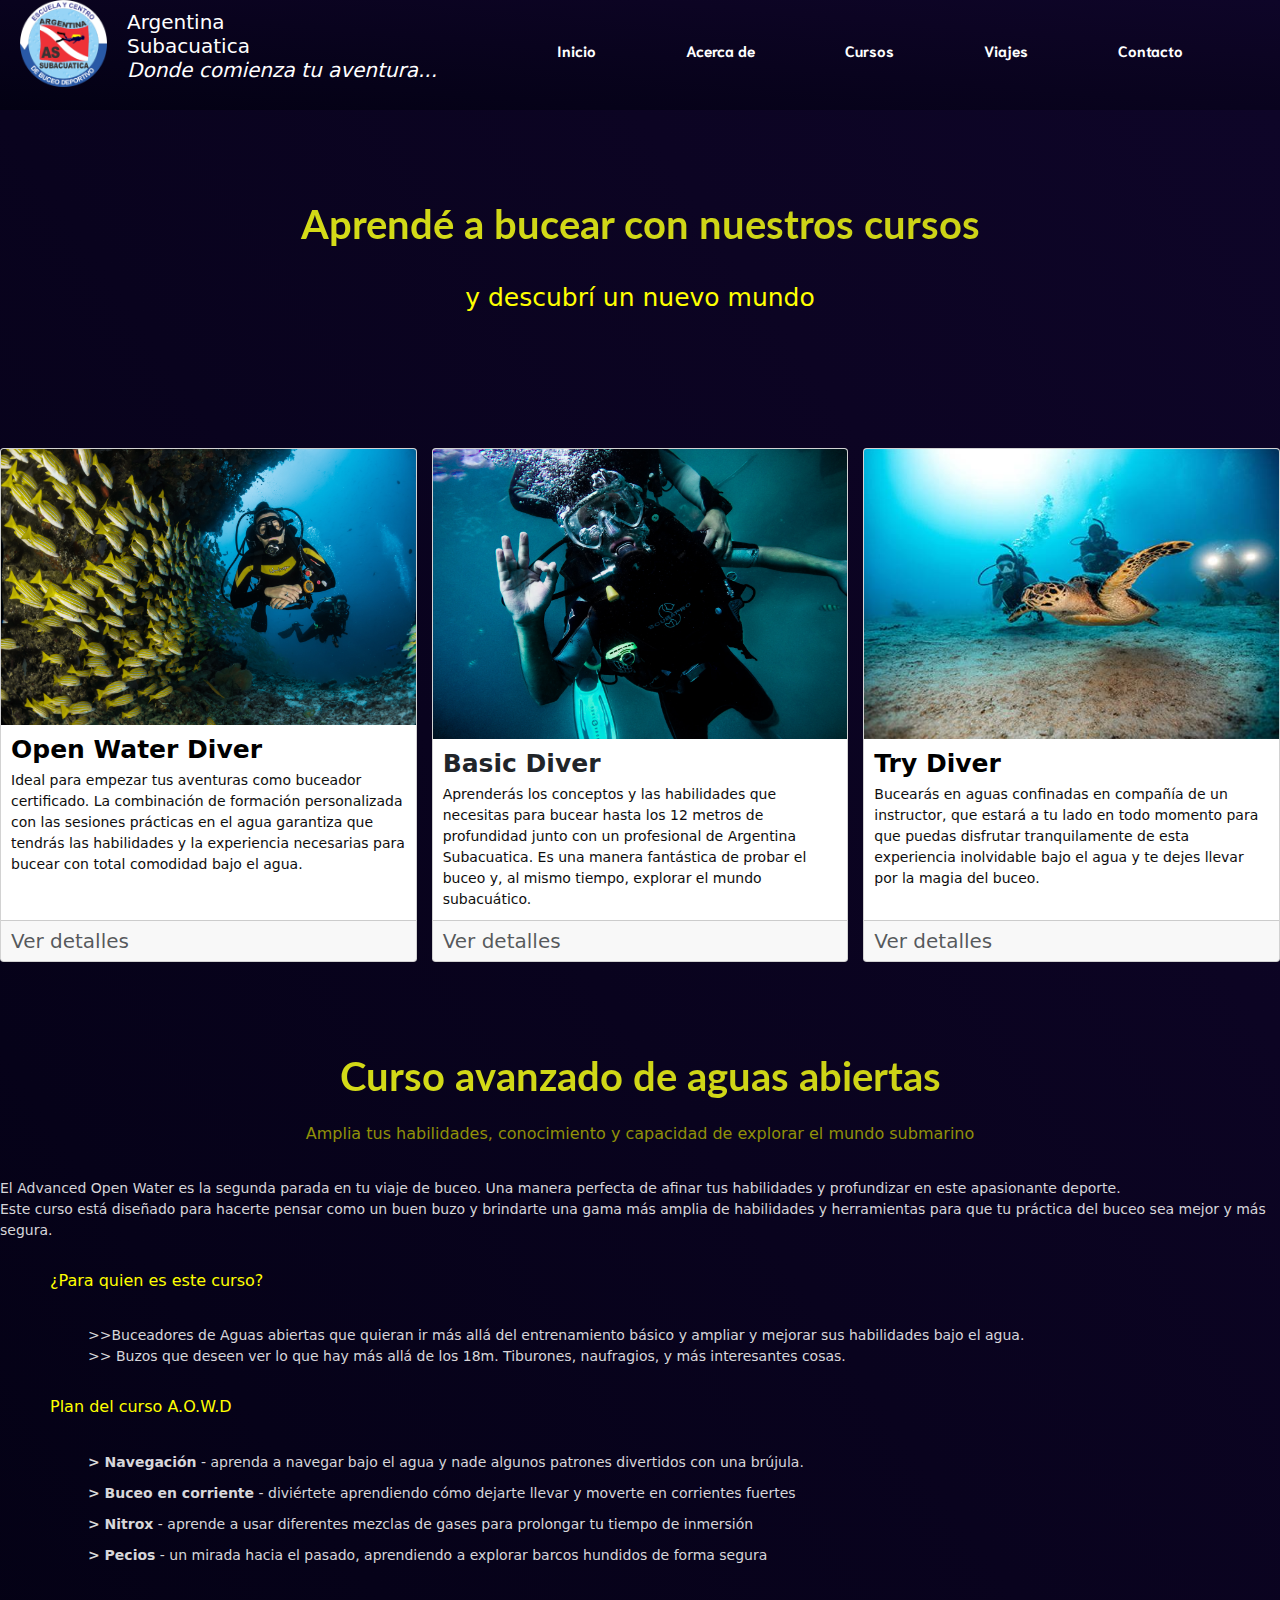
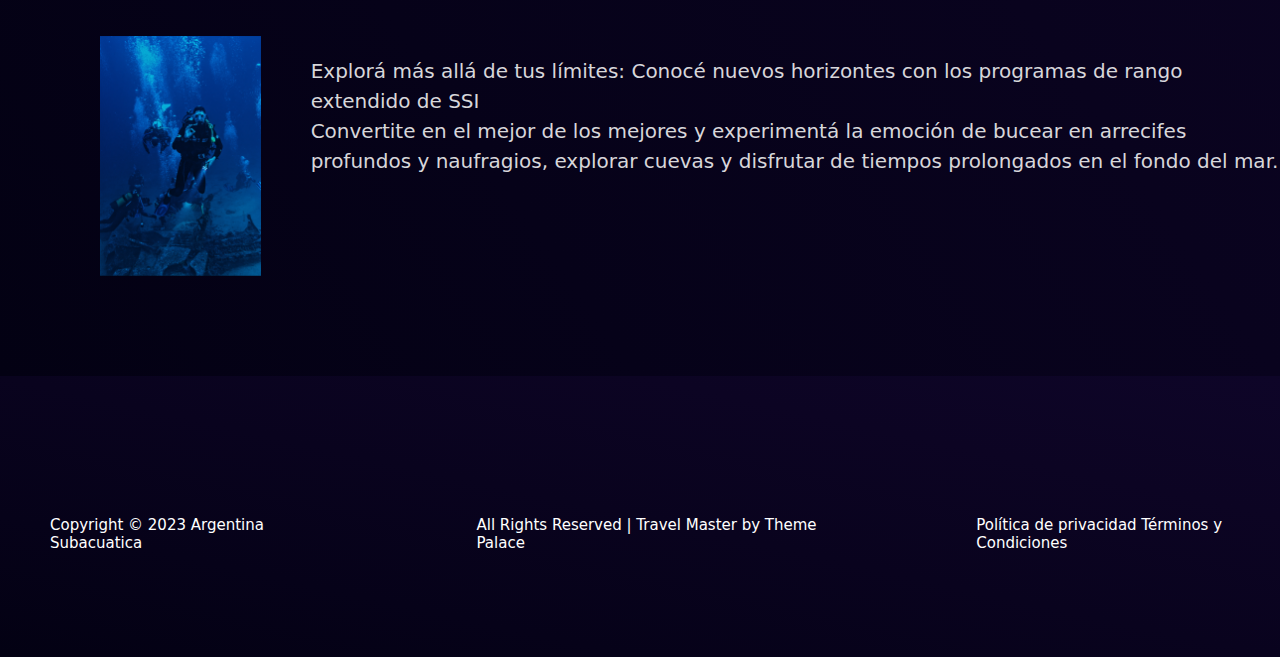
<file: pages/blog.html>
<!DOCTYPE html>
<html lang="en">
<head>
    <meta charset="UTF-8">
    <meta http-equiv="X-UA-Compatible" content="IE=edge">
    <meta name="viewport" content="width=device-width, initial-scale=1.0">
    <meta name="description" content="Sumérgete en el mundo submarino con nuestra escuela de buceo líder. Aprende y explora las profundidades del océano.">
    <meta name="keywords" content="buceo, turismo, aprender a bucear, oceano, viajes">
    <link rel="stylesheet" href="../bootstrap-5.3.0-alpha3-dist/css/bootstrap.min.css">
    <link rel="shortcut icon" href="../assets/images/cropped-AS2008v12-1000-3.png" type="image/x-icon">
    <link rel="stylesheet" href="../css/style.css">
    <title>Nuestros Cursos | ArgentinaSubacuatica</title>
</head>
<body class="bg-cursos">
    <header class="header-4">
        <div class="gradiante">
        
            <div class="nav-menu">
                <div class="logo">
                    <img src="../assets/images/cropped-AS2008v12-1000-3.png" alt="logo de la agencia" style="height: 8.7rem;">
                
                    <h1 class="nombre-agencia"> Argentina<br> Subacuatica<br> 
                    <p class="subtitulo"><em>Donde comienza tu aventura...</em> </p> </h1>
                </div>
                        <nav>
                            <ul>
                                <li><a href="../index.html" class="nav-link-1" style="font-size: 1.5rem;">Inicio</a></li>
                                <li><a href="./sobrenosotros.html" class="nav-link-2"  style="font-size: 1.5rem;">Acerca de</a></li>
                                <li><a href="./blog.html" class="nav-link-3"  style="font-size: 1.5rem;">Cursos</a></li>
                                <li><a href="./viajes.html" class="nav-link-4"  style="font-size: 1.5rem;">Viajes</a></li>
                                <li><a href="./contacto.html" class="nav-link-4"  style="font-size: 1.5rem;">Contacto</a></li>                 
                        
                            </ul>
                        </nav>
            </div>
        </div>
        
    </header>
    <main class="gradiante">
        <div >
            <h2 class="titulo-cursos-1"> <strong> Aprendé a bucear  con nuestros cursos  </h2> </strong> 
            <h3 style="color: yellow; display: flex; justify-content:center; font-size: 2.5rem; padding-top: 3rem;">y descubrí un nuevo mundo</h3>
        </div>
        <div class="row row-cols-1 row-cols-md-3 g-4;" style="padding-top: 10rem;">
            <div class="col" >
              <div class="card h-100" >
                <img src="../assets/images/sebastian-pena-lambarri-7i5HMCGupVw-unsplash.jpg" class="card-img-top" alt="...">
                <div class="card-body">
                    <h5 class="card-title" style="font-size: 2.5rem; color: black;"><strong> Open Water Diver </strong> </h5> 
                  <p class="card-text">Ideal para empezar tus aventuras como buceador certificado. La combinación de formación personalizada con las sesiones prácticas en el agua garantiza que tendrás las habilidades y la experiencia necesarias para bucear con total comodidad bajo el agua. </p>
                </div>
                <div class="card-footer">
                    <a href="" style="text-decoration: none; color: aquamarine;"> <small class="text-body-secondary" style="font-size: 2rem; "> Ver detalles</small> </a>
                </div>
              </div>
            </div>
            <div class="col">
              <div class="card h-100">
                <img src="../assets/images/anurag-harishchandrakar-lRvQgd_AP9E-unsplash.jpg" class="card-img-top" style="height: 29rem;" alt="...">
                <div class="card-body">
                  <h5 class="card-title" style="font-size: 2.5rem;"><strong>Basic Diver</strong> </h5>
                  <p class="card-text">Aprenderás los conceptos y las habilidades que necesitas para bucear hasta los 12 metros de profundidad junto con un profesional de Argentina Subacuatica. Es una manera fantástica de probar el buceo y, al mismo tiempo, explorar el mundo subacuático. </p>
                </div>
                <div class="card-footer">
                    <a href="" style="text-decoration: none;"> <small class="text-body-secondary" style="font-size:2rem;">Ver detalles</small> </a>
                </div>
              </div>
            </div>
            <div class="col">
              <div class="card h-100">
                <img src="../assets/images/Education_Beginner_card_standard-2.jpg" class="card-img-top" style="height: 29rem;" alt="...">
                <div class="card-body">
                    <h5 class="card-title" style="font-size: 2.5rem; color: black; "> <strong> Try Diver </strong> </h5>
                    <p class="card-text">Bucearás en aguas confinadas en compañía de un instructor, que estará a tu lado en todo momento para que puedas disfrutar tranquilamente de esta experiencia inolvidable bajo el agua y te dejes llevar por la magia del buceo.  </p>
                </div>
                <div class="card-footer">
                    <a href="" style="text-decoration: none;"> <small class="text-body-secondary" style="font-size:2rem;">Ver detalles</small> </a>
                </div>
            </div>
            </div>
        </div>
        <div>
            <h2 class="titulo-cursos-1"> <strong> Curso avanzado  de aguas abiertas  </h2> </strong> 
        </div>
        <div>
            <h3 style="color: rgb(145, 145, 8); display: flex; justify-content: center; padding-top: 1.9rem;">Amplia tus habilidades, conocimiento y capacidad de explorar el mundo submarino</h3>
        </div>
        <div>
            <p style="color: rgba(255, 255, 255, 0.842); display: flex; justify-content: center;">
                El Advanced Open Water es la segunda parada en tu viaje de buceo. Una manera perfecta de afinar tus habilidades y profundizar en este apasionante deporte.
                <br> Este curso está diseñado para hacerte pensar como un buen buzo y brindarte una gama más amplia de habilidades y herramientas para que tu práctica del buceo sea mejor y más segura.
            </p>
        </div>
        <div>
            <h3 style="color: yellow; padding-top: 2rem; padding-left: 5rem;">¿Para quien es este curso?</h3>
        </div>
        <div>
            <p style="color: rgba(255, 255, 255, 0.842); padding-left: 8.8rem;">
                >>Buceadores de Aguas abiertas que quieran ir más allá del entrenamiento básico y ampliar y mejorar sus habilidades bajo el agua.
                <br> >> Buzos que deseen ver lo que hay más allá de los 18m. Tiburones, naufragios, y más interesantes cosas.
            </p>
        </div>
        <div>
            <h3 style="color: yellow; padding-top: 2rem; padding-left: 5rem;"> Plan del curso A.O.W.D </h3>
        </div>
        <div >
            <p style="color: rgba(255, 255, 255, 0.842); padding-left: 8.8rem;">
                <strong>> Navegación</strong> - aprenda a navegar bajo el agua y nade algunos patrones divertidos con una brújula.
            </p>
            <p  style="color: rgba(255, 255, 255, 0.842); padding-left: 8.8rem;">
                <strong>> Buceo en corriente</strong> - diviértete aprendiendo cómo dejarte llevar y moverte en corrientes fuertes
            </p>
            <p  style="color: rgba(255, 255, 255, 0.842); padding-left: 8.8rem;">
                <strong>> Nitrox</strong> - aprende a usar diferentes mezclas de gases para prolongar tu tiempo de inmersión
            </p>
            <p  style="color: rgba(255, 255, 255, 0.842); padding-left: 8.8rem;">
                <strong>> Pecios</strong> - un mirada hacia el pasado, aprendiendo a explorar barcos hundidos de forma segura
            </p>
        </div>
        <div class="d-flex" style="padding-bottom: 10rem;">
            <img src="../assets/images/mael-balland-s2_f4ijsGHs-unsplash.jpg" style="height: 30rem; padding-left: 10rem; padding-top: 6rem;" alt="">
            <p style="padding-top: 8rem; padding-left: 5rem; color: rgba(255, 255, 255, 0.842); font-size: 2rem;">Explorá más allá de tus límites: Conocé nuevos horizontes con los programas de rango extendido de SSI <br>
            Convertite en el mejor de los mejores y experimentá la emoción de bucear en arrecifes profundos y naufragios, explorar cuevas y disfrutar de tiempos prolongados en el fondo del mar.</p>
        </div>
    </main>
    <footer>
        <div style="display: flex; padding-top: 4rem;">
            <h2 style="color: white; padding: 10rem 0rem 10rem 5rem; font-size: 1.5rem;">Copyright © 2023 Argentina Subacuatica</h2>
            <h2 style="color: white; padding: 10rem 0rem 10rem 15rem; font-size: 1.5rem;">All Rights Reserved | Travel Master by Theme Palace</h2>
            <h2 style="color: white; padding: 10rem 0rem 10rem 15rem; font-size: 1.5rem; ">Política de privacidad Términos y Condiciones</h2>
        </div>
        
    
    </footer>
    
    <script src="../bootstrap-5.3.0-alpha3-dist/js/bootstrap.min.js"></script>
</body>
</html>
</file>
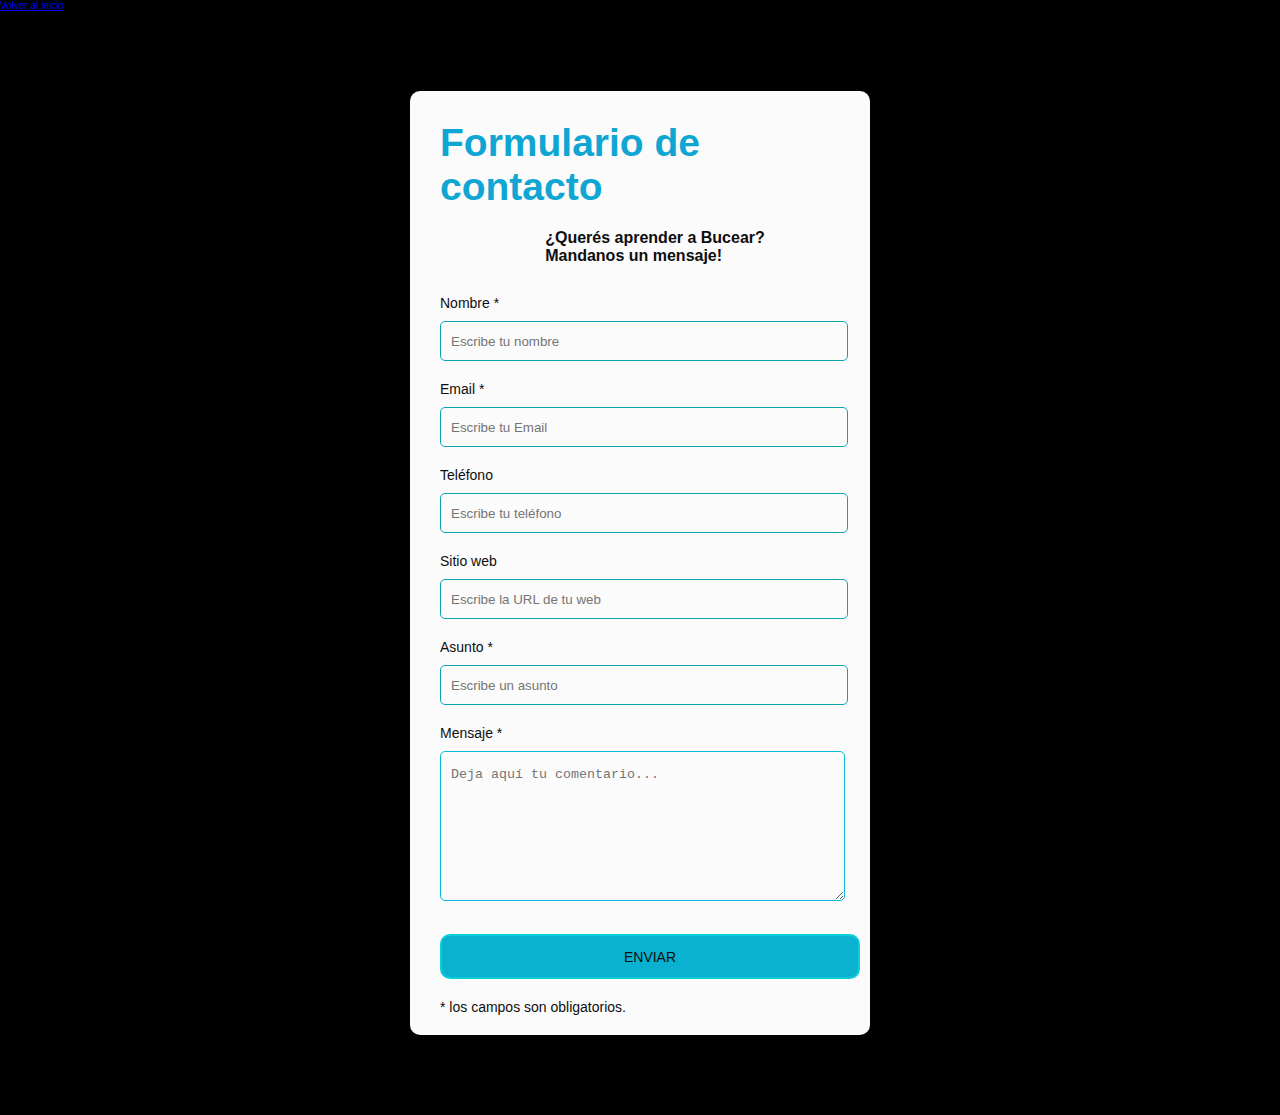
<file: pages/contacto.html>
<!DOCTYPE html>
<html lang="en">
<head>
    <meta charset="UTF-8">
    <meta http-equiv="X-UA-Compatible" content="IE=edge">
    <meta name="viewport" content="width=device-width, initial-scale=1.0">
    <meta name="description" content="Sumérgete en el mundo submarino con nuestra escuela de buceo líder. Aprende y explora las profundidades del océano.">
    <meta name="keywords" content="buceo, turismo, aprender a bucear, oceano, viajes">
    <link rel="shortcut icon" href="../assets/images/cropped-AS2008v12-1000-3.png" type="image/x-icon">
    <link rel="stylesheet" href="../css/style.css">
    <title>Contacto | ArgentinaSubacuatica</title>
</head>
<body class="body-3">
    <header>
        <a href="../index.html" class="ancla-inicio">Volver al inicio</a>
    </header>
    <main>
        <div class="contact_form">

            <div class="formulario">      
              <h1>Formulario de contacto</h1>
                <h3 class="h3-con">¿Querés aprender a Bucear? <br> Mandanos un mensaje!</h3>
        
        
                  <form action="submeter-formulario.php" method="post">       
        
                    
                        <p>
                          <label for="nombre" class="colocar_nombre">Nombre
                            <span class="obligatorio">*</span>
                          </label>
                            <input type="text" name="introducir_nombre" id="nombre" required="obligatorio" placeholder="Escribe tu nombre">
                        </p>
                      
                        <p>
                          <label for="email" class="colocar_email">Email
                            <span class="obligatorio">*</span>
                          </label>
                            <input type="email" name="introducir_email" id="email" required="obligatorio" placeholder="Escribe tu Email">
                        </p>
                    
                        <p>
                          <label for="telefone" class="colocar_telefono">Teléfono
                          </label>
                            <input type="tel" name="introducir_telefono" id="telefono" placeholder="Escribe tu teléfono">
                        </p>    
                      
                        <p>
                          <label for="website" class="colocar_website">Sitio web
                          </label>
                            <input type="url" name="introducir_website" id="website" placeholder="Escribe la URL de tu web">
                        </p>    
                      
                        <p>
                          <label for="asunto" class="colocar_asunto">Asunto
                            <span class="obligatorio">*</span>
                          </label>
                            <input type="text" name="introducir_asunto" id="assunto" required="obligatorio" placeholder="Escribe un asunto">
                        </p>    
                      
                        <p>
                          <label for="mensaje" class="colocar_mensaje">Mensaje
                            <span class="obligatorio">*</span>
                          </label>                     
                                            <textarea name="introducir_mensaje" class="texto_mensaje" id="mensaje" required="obligatorio" placeholder="Deja aquí tu comentario..."></textarea> 
                                        </p>                    
                      
                        <button type="submit" name="enviar_formulario" id="enviar"><p>Enviar</p></button>
        
                        <p class="aviso">
                          <span class="obligatorio"> * </span>los campos son obligatorios.
                        </p>          
                    
                  </form>
            </div>  
          </div>
    </main>
</body>
</html>
</file>
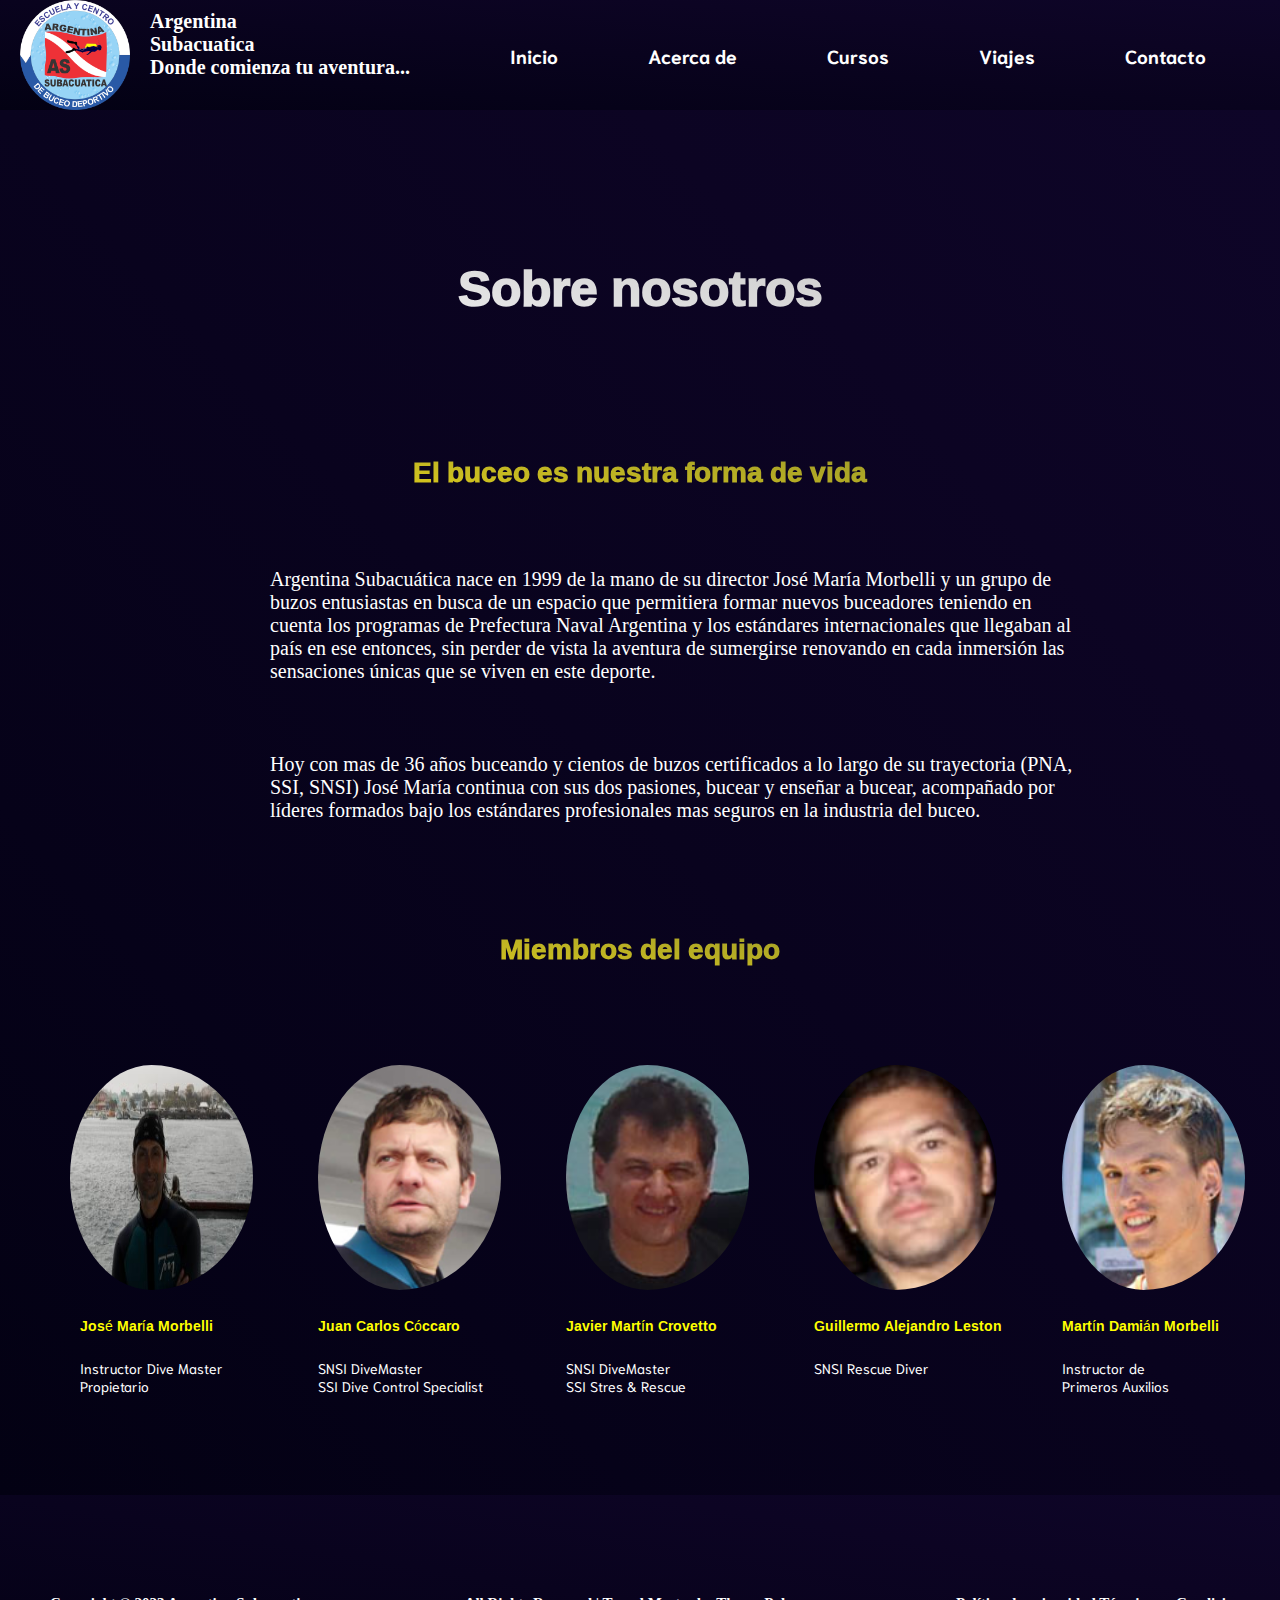
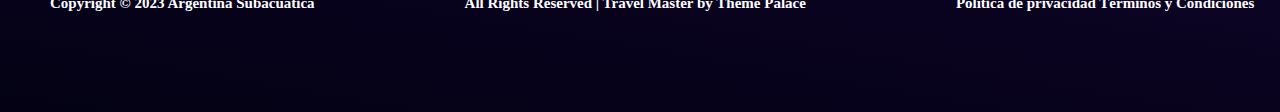
<file: pages/sobrenosotros.html>
<!DOCTYPE html>
<html lang="en">
<head>
    <meta charset="UTF-8">
    <meta http-equiv="X-UA-Compatible" content="IE=edge">
    <meta name="viewport" content="width=device-width, initial-scale=1.0">
    <meta name="description" content="Sumérgete en el mundo submarino con nuestra escuela de buceo líder. Aprende y explora las profundidades del océano.">
    <meta name="keywords" content="buceo, turismo, aprender a bucear, oceano, viajes">
    <link rel="shortcut icon" href="../assets/images/cropped-AS2008v12-1000-3.png" type="image/x-icon">
    <link rel="stylesheet" href="../css/style.css">
    <link rel="stylesheet" href="https://cdnjs.cloudflare.com/ajax/libs/animate.css/4.1.1/animate.min.css"/>
    <title>Sobre Nosotros | ArgentinaSubacuatica</title>
</head>
<body>
    <header class="header-4">
        <div class="nav-menu">
            <div class="logo">
                <img src="../assets/images/cropped-AS2008v12-1000-3.png" alt="logo de la agencia">
                
                <h1 class="nombre-agencia"> Argentina<br> Subacuatica<br> 
                <p class="subtitulo">Donde comienza tu aventura... </p> </h1>
            </div>
                <nav>
                    <ul>
                        <li><a href="../index.html" class="nav-link-1">Inicio</a></li>
                        <li><a href="./sobrenosotros.html" class="nav-link-2">Acerca de</a></li>
                        <li><a href="./blog.html" class="nav-link-3">Cursos</a></li>
                        <li><a href="./viajes.html" class="nav-link-4">Viajes</a></li>
                        <li><a href="./contacto.html" class="nav-link-4">Contacto</a></li>                 
                        
                    </ul>
                </nav>
        </div>
        
    </header>
    <main class="main-sobrenosotros">
        <div class="text-focus-in">
            <h2 class="sobrenosotros-main">Sobre nosotros </h2>
        </div>
        
        <div class="bounce-top">
            <h2 class="subtitulo-acercade">
                El buceo es nuestra forma de vida
            </h2>
        </div>
        <div class="contenedor-parrafo-acercade">
            <p class="parrafo-acercade">
                Argentina Subacuática nace en 1999 de la mano de su director José María Morbelli y un grupo de buzos entusiastas en busca de un espacio que permitiera formar nuevos buceadores teniendo en cuenta los programas de Prefectura Naval Argentina y los estándares internacionales que llegaban al país en ese entonces, sin perder de vista la aventura de sumergirse renovando en cada inmersión las sensaciones únicas que se viven en este deporte.
            </p>
            
        </div>
        <div>
            <p class="parrafo-acercade">
                Hoy con mas de 36 años buceando y cientos de buzos certificados a lo largo de su trayectoria (PNA, SSI, SNSI) José María continua con sus dos pasiones, bucear y enseñar a bucear, acompañado por líderes formados bajo los estándares profesionales mas seguros en la industria del buceo.
            </p>
        </div>
        <div>
            <h2 class="subtitulo-acercade-2">Miembros del equipo</h2>
        </div>
        <section class="contenedor-imagen-fotos">
            <div >
                
                <img src="../assets/images/SAM_5164-300x200.jpg" alt="jose" class="foto-1">
                <p style="color:yellow; padding: 2rem 0rem 0rem 4rem; font-family: 'Ramabhadra', sans-serif;">José María Morbelli </p>
                <p style="color: white; font-family: 'Niramit', sans-serif; padding: 2rem 0rem 10rem 4rem;"> Instructor Dive Master <br> Propietario</p>
            </div>
            <div>
                <img src="../assets/images/jcoccaro.jpg" alt="jose" class="foto-1">
                <p style="color:yellow; padding: 2rem 0rem 0rem 3rem; font-family: 'Ramabhadra', sans-serif;"> Juan Carlos Cóccaro</p>
                <p style="color: white; font-family: 'Niramit', sans-serif; padding: 2rem 0rem 10rem 3rem;"> SNSI DiveMaster <br> SSI Dive Control Specialist</p>
            </div>
            <div>
                <img src="../assets/images/Javier_Crovetto-1.jpg" alt="jose" class="foto-1">
                <p style="color:yellow; padding: 2rem 0rem 0rem 3rem; font-family: 'Ramabhadra', sans-serif;"> Javier Martín Crovetto</p>
                <p style="color: white; font-family: 'Niramit', sans-serif; padding: 2rem 0rem 10rem 3rem;"> SNSI DiveMaster <br> SSI Stres & Rescue</p>
            </div>
            <div>
                <img src="../assets/images/gleston.jpg" alt="jose" class="foto-1">
                <p style="color:yellow; padding: 2rem 0rem 0rem 3rem; font-family: 'Ramabhadra', sans-serif;"> Guillermo Alejandro Leston</p>
                <p style="color: white; font-family: 'Niramit', sans-serif; padding: 2rem 0rem 10rem 3rem;"> SNSI Rescue Diver</p>
            </div>
            <div>
                <img src="../assets/images/Martin_Morbelli.jpg" alt="jose" class="foto-1">
                <p style="color:yellow; padding: 2rem 0rem 0rem 3rem; font-family: 'Ramabhadra', sans-serif;"> Martín Damián Morbelli</p>
                <p style=" font-family: 'Niramit', sans-serif; padding: 2rem 0rem 10rem 3rem; color: white;"> Instructor de <br> Primeros Auxilios</p>
            </div>
        </section>
        
    </main>
    <footer style="width: 100%;">
        <div style="display: flex;">
            <h2 style="color: white; padding: 10rem 0rem 10rem 5rem;">Copyright © 2023 Argentina Subacuatica</h2>
            <h2 style="color: white; padding: 10rem 0rem 10rem 15rem;">All Rights Reserved | Travel Master by Theme Palace</h2>
            <h2 style="color: white; padding: 10rem 0rem 10rem 15rem; ">Política de privacidad Términos y Condiciones</h2>
        </div>
        
    </footer>
</body>
</html>
</file>
<file: css/style.css>
@import url("https://fonts.googleapis.com/css2?family=Lato:wght@300&family=Niramit:wght@300&family=Ramabhadra&family=Ultra&display=swap");
* {
  padding: 0;
  margin: 0;
  box-sizing: border-box; }

html {
  font-size: 10px; }

.bg-cursos {
  background-image: linear-gradient(to right top, #030113, #060219, #09031e, #0c0423, #0e0528);
  background-size: cover;
  background-repeat: no-repeat;
  height: 100rem; }

.body-3 {
  height: 100%;
  font-family: 'Noto Sans', sans-serif;
  background-color: #000000; }

.imagen-header-menu {
  background-image: url(../assets/images/sebastian-pena-lambarri-poly_hmhwJs-unsplash.jpg);
  background-size: cover;
  background-repeat: no-repeat;
  background-position: center;
  height: 77rem;
  width: 100%;
  background-attachment: fixed; }
  .imagen-header-menu .nav-menu {
    background-image: linear-gradient(to right top, #030113, #060219, #09031e, #0c0423, #0e0528);
    display: flex;
    align-items: center;
    gap: 10rem; }
    .imagen-header-menu .nav-menu .logo {
      margin-top: 0rem;
      margin-left: 2rem;
      display: flex;
      height: 11rem; }
      .imagen-header-menu .nav-menu .logo .nombre-agencia {
        font-size: 2rem;
        color: white;
        margin: 1rem 0rem 0rem 2rem; }
      .imagen-header-menu .nav-menu .logo .subtitulo {
        color: white;
        font-size: 2rem;
        margin-bottom: 1rem; }
    .imagen-header-menu .nav-menu ul {
      display: flex;
      gap: 9rem;
      align-items: center; }
      .imagen-header-menu .nav-menu ul li {
        list-style: none;
        transition: all 0.7s; }
        .imagen-header-menu .nav-menu ul li:hover {
          transform: scale(1.2); }
        .imagen-header-menu .nav-menu ul li a {
          text-decoration: none;
          color: white;
          font-size: 1.9rem;
          font-family: 'Niramit', sans-serif;
          font-weight: 700;
          transition: all 1s; }
          .imagen-header-menu .nav-menu ul li a:hover {
            background: linear-gradient(to right top, #f6ff00, #f6ff00, #f6ff00, #f4fc06, #f3fb08);
            -webkit-text-fill-color: transparent;
            -webkit-background-clip: text; }
  .imagen-header-menu .tracking-in-expand {
    -webkit-animation: tracking-in-expand 2s cubic-bezier(0.215, 0.61, 0.355, 1) both;
    animation: tracking-in-expand 2s cubic-bezier(0.215, 0.61, 0.355, 1) both; }
    .imagen-header-menu .tracking-in-expand .explora {
      font-size: 7rem;
      display: flex;
      flex-wrap: nowrap;
      flex-direction: row;
      justify-content: center;
      color: white;
      padding: 10rem 0rem 12rem 7rem; }
  .imagen-header-menu .parrafo-header-main {
    color: white;
    font-size: 3.2rem;
    width: 100%;
    padding: 0rem 0rem 2rem 20rem; }

@-webkit-keyframes tracking-in-expand {
  0% {
    letter-spacing: -0.5em;
    opacity: 0; }
  40% {
    opacity: 0.6; }
  100% {
    opacity: 1; } }

@keyframes tracking-in-expand {
  0% {
    letter-spacing: -0.5em;
    opacity: 0; }
  40% {
    opacity: 0.6; }
  100% {
    opacity: 1; } }

.header-4 .nav-menu {
  background-image: linear-gradient(to right top, #030113, #060219, #09031e, #0c0423, #0e0528);
  display: flex;
  gap: 10rem;
  align-items: center; }
  .header-4 .nav-menu .logo {
    margin-top: 0rem;
    margin-left: 2rem;
    display: flex;
    height: 11rem; }
    .header-4 .nav-menu .logo .nombre-agencia {
      font-size: 2rem;
      color: white;
      margin: 1rem 0rem 0rem 2rem; }
    .header-4 .nav-menu .logo .subtitulo {
      color: white;
      font-size: 2rem;
      margin-bottom: 1rem; }
  .header-4 .nav-menu ul {
    display: flex;
    gap: 9rem;
    align-items: center; }
    .header-4 .nav-menu ul li {
      list-style: none;
      transition: all 0.7s; }
      .header-4 .nav-menu ul li:hover {
        transform: scale(1.2); }
      .header-4 .nav-menu ul li a {
        text-decoration: none;
        color: white;
        font-size: 1.9rem;
        font-family: 'Niramit', sans-serif;
        font-weight: 700;
        transition: all 1s; }
        .header-4 .nav-menu ul li a:hover {
          background: linear-gradient(to right top, #f6ff00, #f6ff00, #f6ff00, #f4fc06, #f3fb08);
          -webkit-text-fill-color: transparent;
          -webkit-background-clip: text; }

main .contenedor-main-info {
  display: flex; }
  main .contenedor-main-info img {
    height: 12rem; }
  main .contenedor-main-info p {
    color: white;
    padding-top: 5rem;
    font-size: 1.7rem; }

main .titulo-viaje-realizado {
  display: flex;
  justify-content: center;
  font-size: 6.5;
  color: white;
  text-decoration: none;
  font-size: 5rem;
  padding-top: 7rem; }

main .nuestros-cursos-titulo {
  display: flex;
  justify-content: center;
  font-size: 4.5rem;
  color: white;
  padding-top: 7rem; }

main .parrafo-final {
  color: white;
  font-size: 1.7rem;
  padding: 5rem 20rem 0rem 3rem; }

main .parrafo-final-2 {
  color: white;
  font-size: 1.7rem;
  padding: 5rem 20rem 0rem 3rem; }

.main-inicio {
  background-image: linear-gradient(to right top, #030113, #060219, #09031e, #0c0423, #0e0528); }
  .main-inicio h2 {
    color: white;
    font-size: 7rem;
    padding: 15rem 0rem 0rem 0rem;
    display: flex;
    justify-content: center; }
  .main-inicio img {
    height: 12rem;
    margin: 4rem 0rem 10rem 2rem; }

.main-sobrenosotros {
  background-image: linear-gradient(to right top, #030113, #060219, #09031e, #0c0423, #0e0528); }
  .main-sobrenosotros .text-focus-in {
    -webkit-animation: text-focus-in 1s cubic-bezier(0.55, 0.085, 0.68, 0.53) both;
    animation: text-focus-in 1s cubic-bezier(0.55, 0.085, 0.68, 0.53) both; }
    .main-sobrenosotros .text-focus-in .sobrenosotros-main {
      background: linear-gradient(to right top, #ffffff, #e5e5e6, #cdcccc, #b5b3b3, #9d9b9b);
      display: flex;
      justify-content: center;
      font-size: 5rem;
      padding: 13rem 0rem 0rem 0rem;
      font-family: 'Ramabhadra', sans-serif;
      -webkit-text-fill-color: transparent;
      -webkit-background-clip: text; }

@-webkit-keyframes text-focus-in {
  0% {
    -webkit-filter: blur(12px);
    filter: blur(12px);
    opacity: 0; }
  100% {
    -webkit-filter: blur(0px);
    filter: blur(0px);
    opacity: 1; } }

@keyframes text-focus-in {
  0% {
    -webkit-filter: blur(12px);
    filter: blur(12px);
    opacity: 0; }
  100% {
    -webkit-filter: blur(0px);
    filter: blur(0px);
    opacity: 1; } }
  .main-sobrenosotros .bounce-top {
    -webkit-animation: bounce-top 1.5s both;
    animation: bounce-top 1.5s both; }
    .main-sobrenosotros .bounce-top .subtitulo-acercade {
      background: linear-gradient(to right top, #ffe40a, #cabd21, #9a9729, #6f712a, #4a4d27);
      font-size: 2.8rem;
      font-family: 'Ramabhadra', sans-serif;
      -webkit-text-fill-color: transparent;
      -webkit-background-clip: text;
      display: flex;
      justify-content: center;
      padding-top: 11rem; }

@-webkit-keyframes bounce-top {
  0% {
    -webkit-transform: translateY(-45px);
    transform: translateY(-45px);
    -webkit-animation-timing-function: ease-in;
    animation-timing-function: ease-in;
    opacity: 1; }
  24% {
    opacity: 1; }
  40% {
    -webkit-transform: translateY(-24px);
    transform: translateY(-24px);
    -webkit-animation-timing-function: ease-in;
    animation-timing-function: ease-in; }
  65% {
    -webkit-transform: translateY(-12px);
    transform: translateY(-12px);
    -webkit-animation-timing-function: ease-in;
    animation-timing-function: ease-in; }
  82% {
    -webkit-transform: translateY(-6px);
    transform: translateY(-6px);
    -webkit-animation-timing-function: ease-in;
    animation-timing-function: ease-in; }
  93% {
    -webkit-transform: translateY(-4px);
    transform: translateY(-4px);
    -webkit-animation-timing-function: ease-in;
    animation-timing-function: ease-in; }
  25%,
  55%,
  75%,
  87% {
    -webkit-transform: translateY(0px);
    transform: translateY(0px);
    -webkit-animation-timing-function: ease-out;
    animation-timing-function: ease-out; }
  100% {
    -webkit-transform: translateY(0px);
    transform: translateY(0px);
    -webkit-animation-timing-function: ease-out;
    animation-timing-function: ease-out;
    opacity: 1; } }

@keyframes bounce-top {
  0% {
    -webkit-transform: translateY(-45px);
    transform: translateY(-45px);
    -webkit-animation-timing-function: ease-in;
    animation-timing-function: ease-in;
    opacity: 1; }
  24% {
    opacity: 1; }
  40% {
    -webkit-transform: translateY(-24px);
    transform: translateY(-24px);
    -webkit-animation-timing-function: ease-in;
    animation-timing-function: ease-in; }
  65% {
    -webkit-transform: translateY(-12px);
    transform: translateY(-12px);
    -webkit-animation-timing-function: ease-in;
    animation-timing-function: ease-in; }
  82% {
    -webkit-transform: translateY(-6px);
    transform: translateY(-6px);
    -webkit-animation-timing-function: ease-in;
    animation-timing-function: ease-in; }
  93% {
    -webkit-transform: translateY(-4px);
    transform: translateY(-4px);
    -webkit-animation-timing-function: ease-in;
    animation-timing-function: ease-in; }
  25%,
  55%,
  75%,
  87% {
    -webkit-transform: translateY(0px);
    transform: translateY(0px);
    -webkit-animation-timing-function: ease-out;
    animation-timing-function: ease-out; }
  100% {
    -webkit-transform: translateY(0px);
    transform: translateY(0px);
    -webkit-animation-timing-function: ease-out;
    animation-timing-function: ease-out;
    opacity: 1; } }
  .main-sobrenosotros .contenedor-parrafo-acercade {
    display: flex;
    justify-content: center;
    width: 100%; }
    .main-sobrenosotros .contenedor-parrafo-acercade .parrafo-acercade {
      display: flex;
      justify-content: center;
      font-size: 2rem;
      color: white;
      padding: 7rem 20rem 0rem 27rem; }
  .main-sobrenosotros .parrafo-acercade {
    display: flex;
    justify-content: center;
    font-size: 2rem;
    color: white;
    padding: 7rem 20rem 0rem 27rem; }
  .main-sobrenosotros .subtitulo-acercade-2 {
    background: linear-gradient(to right top, #ffe40a, #cabd21, #9a9729, #6f712a, #4a4d27);
    font-size: 2.8rem;
    font-family: 'Ramabhadra', sans-serif;
    -webkit-text-fill-color: transparent;
    -webkit-background-clip: text;
    display: flex;
    justify-content: center;
    padding-top: 10rem; }
  .main-sobrenosotros .contenedor-imagen-fotos {
    display: grid;
    grid-template-columns: 20% 20% 20% 20% 20%;
    grid-template-rows: auto auto auto;
    padding: 9rem 0rem 0rem 4rem; }
    .main-sobrenosotros .contenedor-imagen-fotos .foto-1 {
      border-radius: 50%;
      height: 25vh;
      width: 90%;
      padding: 0rem 1rem 0rem 3rem; }

.gradiante {
  background-image: linear-gradient(to right top, #030113, #060219, #09031e, #0c0423, #0e0528);
  width: 100%; }
  .gradiante .titulo-cursos-1 {
    display: flex;
    justify-content: center;
    padding-top: 9rem;
    font-family: 'Lato', sans-serif;
    font-weight: 500;
    font-size: 4rem;
    background: linear-gradient(to right top, #dae119, #d2d917, #cbd116, #c3ca14, #bcc213);
    -webkit-text-fill-color: transparent;
    -webkit-background-clip: text; }

main .parallax-1 {
  background-image: url(../assets/images/fernando-jorge-rMaWin9-9Gk-unsplash.jpg);
  height: 95rem;
  background-position: center;
  background-repeat: no-repeat;
  background-size: cover;
  background-attachment: fixed; }
  main .parallax-1 .gradiante-1 {
    background-image: linear-gradient(to right top, #030113, #060219, #09031e, #0c0423, #0e0528);
    width: 100%;
    background: rgba(5, 7, 12, 0.781); }

main .parallax-2 {
  background-image: url(../assets/images/davi-costa-4lWIQ43CCmM-unsplash.jpg);
  height: 75rem;
  background-position: center;
  background-repeat: no-repeat;
  background-size: cover;
  background-attachment: fixed; }

main .parallax-3 {
  background-image: url(../assets/images/impresionante-vista-acantilados-rocosos-junto-al-oceano-capturados-ciudad-cabo-sudafrica.jpg);
  height: 70rem;
  background-position: center;
  background-repeat: no-repeat;
  background-size: cover;
  background-attachment: fixed; }

main .parallax-4 {
  background-image: url(../assets/images/paisaje-isla-wajag-rodeada-mar-cielo-nublado-indonesia.jpg);
  height: 70rem;
  background-position: center;
  background-repeat: no-repeat;
  background-size: cover;
  background-attachment: fixed; }

main .parallax-5 {
  background-image: url(../assets/images/paisaje-palma-tropical-vacaciones-verano.jpg);
  height: 70rem;
  background-position: center;
  background-repeat: no-repeat;
  background-size: cover;
  background-attachment: fixed; }

main .parallax-6 {
  background-image: url(../assets/images/kit-suman-5mcnzeSHFvE-unsplash.jpg);
  height: 95rem;
  background-position: center;
  background-repeat: no-repeat;
  background-size: cover;
  background-attachment: fixed; }
  main .parallax-6 .gradiante-1 {
    background-image: linear-gradient(to right top, #030113, #060219, #09031e, #0c0423, #0e0528);
    width: 100%;
    background: rgba(5, 7, 12, 0.781); }

main .parallax-7 {
  background-image: url(../assets/images/engin-yapici-WA1u0scVLZU-unsplash.jpg);
  height: 70rem;
  background-position: center;
  background-repeat: no-repeat;
  background-size: cover;
  background-attachment: fixed; }

main .contact_form {
  width: 460px;
  height: auto;
  margin: 80px auto;
  border-radius: 10px;
  padding-top: 30px;
  padding-bottom: 20px;
  background-color: #fbfbfb;
  padding-left: 30px; }
  main .contact_form .h3-con {
    display: flex;
    flex-direction: row;
    justify-content: space-around; }
  main .contact_form .formulario input:focus {
    outline: 0;
    border: 1px solid #97d848; }
  main .contact_form .formulario textarea:focus {
    outline: 0;
    border: 1px solid #97d848; }

main input {
  background-color: #fbfbfb;
  width: 408px;
  height: 40px;
  border-radius: 5px;
  border-style: solid;
  border-width: 1px;
  border-color: #09a6b1;
  margin-top: 10px;
  padding-left: 10px;
  margin-bottom: 20px; }

main textarea {
  background-color: #fbfbfb;
  width: 405px;
  height: 150px;
  border-radius: 5px;
  border-style: solid;
  border-width: 1px;
  border-color: #0bb9d8;
  margin-top: 10px;
  padding-left: 10px;
  margin-bottom: 20px;
  padding-top: 15px; }

main label {
  display: block;
  float: center; }

main button {
  height: 45px;
  padding-left: 5px;
  padding-right: 5px;
  margin-bottom: 20px;
  margin-top: 10px;
  text-transform: uppercase;
  background-color: #0bb2cf;
  border-color: #0bcddb;
  border-style: solid;
  border-radius: 10px;
  width: 420px;
  cursor: pointer; }
  main button button p {
    color: #fff; }
  main button span {
    color: #11c1d8; }

main h1 {
  font-size: 39px;
  text-align: letf;
  padding-bottom: 20px;
  color: #10a6d3; }

main h3 {
  font-size: 16px;
  padding-bottom: 30px;
  color: #0e0e0e; }

main p {
  font-size: 14px;
  color: #0e0e0e; }

footer {
  background-image: linear-gradient(to right top, #030113, #060219, #09031e, #0c0423, #0e0528); }
  footer .contenedor-footer-logos {
    display: flex;
    justify-content: center;
    padding: 20px 20px;
    border-radius: 25px; }
    footer .contenedor-footer-logos i {
      color: white;
      padding: 20px 20px;
      font-size: 8rem;
      position: relative;
      transition: .5s; }
    footer .contenedor-footer-logos .facebook:hover {
      transform: scale(1.3);
      color: #0d5dd4; }
    footer .contenedor-footer-logos .insta:hover {
      transform: scale(1.3);
      color: #ff6a06; }
    footer .contenedor-footer-logos .google:hover {
      transform: scale(1.3);
      color: #b83535; }

@media (max-width: 1024px) {
  body {
    width: 123%; }
  .nav-menu ul {
    gap: 3.5rem; }
  .responsive-main img {
    height: 20rem; } }

@media (max-width: 768px) {
  body {
    width: 140%; }
  .nav-menu nav ul li a {
    font-size: 1.9rem; }
  .card-img-top {
    width: 20rem; }
  .parrafo-final {
    font-size: 1.9rem;
    padding: 5rem 4rem 0rem 3rem; }
  .img-curso {
    height: 20rem;
    width: 48rem; }
  .parrafo-final-2 {
    font-size: 1.9rem; } }

@media (max-width: 425px) {
  body {
    width: 270%; }
  .logo {
    height: 3rem; }
  .nombre-agencia {
    margin: 0rem 0rem 3.3rem 1rem;
    font-size: 1.5rem;
    text-decoration: none; }
  .subtitulo {
    display: none; }
  .nav-menu nav ul li a {
    font-size: 1.9rem; }
  .contenedor-main-info p {
    font-size: 1.8rem; } }

@media (max-width: 320px) {
  body{
    width: 320%;
  }
  .parrafo-final-2 {
    padding: 2.9rem 0rem 0rem 1.3rem; } }
</file>
